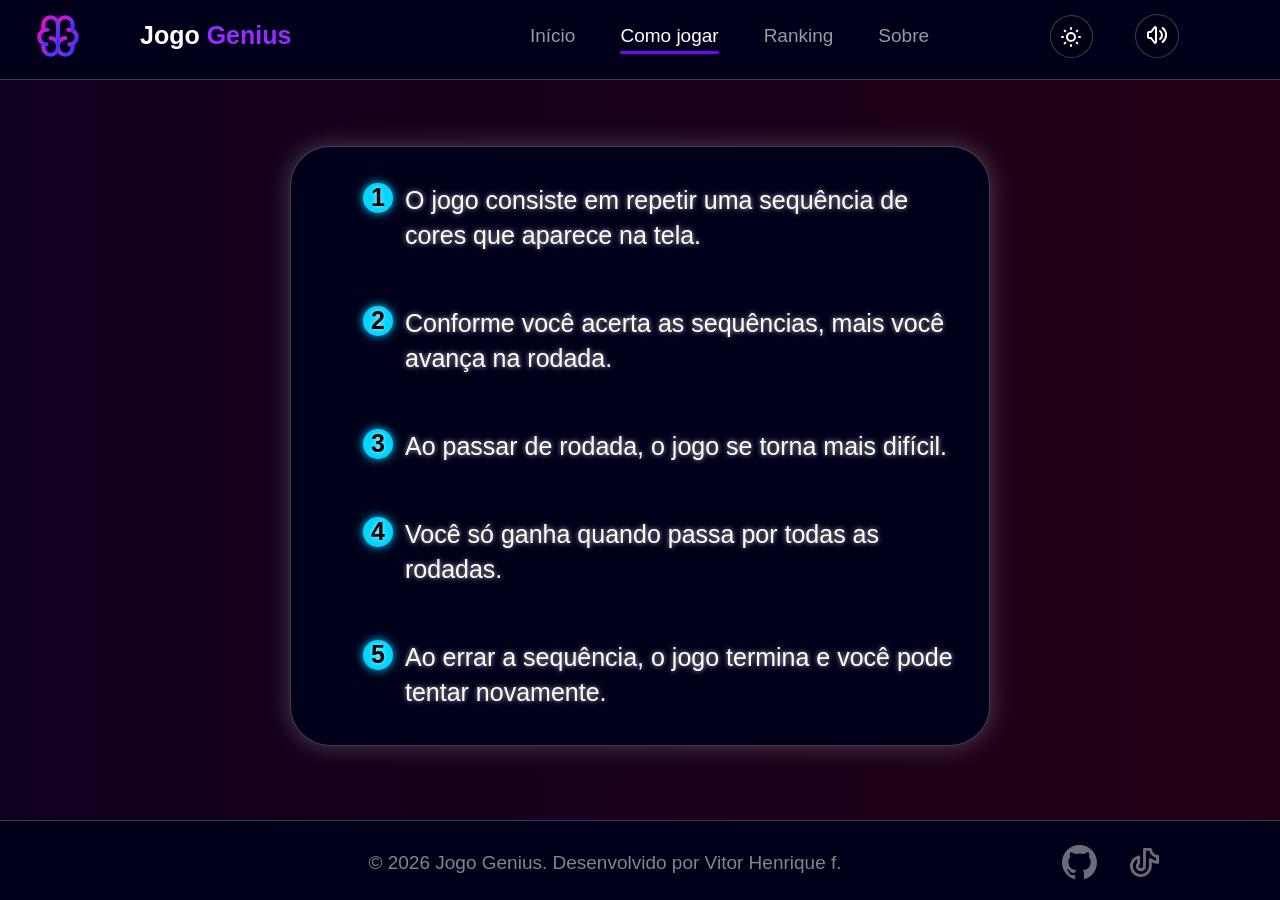
<file: comoJogar.html>
<!DOCTYPE html>
<html lang="pt-BR">
<head>
    <meta charset="UTF-8">
    <meta name="viewport" content="width=device-width, initial-scale=1.0">
    <link rel="icon" type="image/svg+xml" href="assets/brain purple.svg">
    <link rel="stylesheet" href="styleCJ.css">
    <title>Como Jogar</title>
</head>
<body>
    <header> 
        <p id="tMenu">Jogo <span id="tG">Genius</span></p>
        <svg id="brain" xmlns="http://www.w3.org/2000/svg" width="24" height="24" viewBox="0 0 24 24" fill="none" stroke="url(#brainGradient)" stroke-width="2" stroke-linecap="round" stroke-linejoin="round" class="icon icon-tabler icons-tabler-outline icon-tabler-brain"><defs><linearGradient id="brainGradient" x1="0%" y1="0%" x2="100%" y2="100%"><stop offset="0%" stop-color="#ff00cc"/><stop offset="50%" stop-color="#8a2be2"/><stop offset="100%" stop-color="#3333ff"/></linearGradient></defs><path stroke="none" d="M0 0h24v24H0z" fill="none"/><path d="M15.5 13a3.5 3.5 0 0 0 -3.5 3.5v1a3.5 3.5 0 0 0 7 0v-1.8"/><path d="M8.5 13a3.5 3.5 0 0 1 3.5 3.5v1a3.5 3.5 0 0 1 -7 0v-1.8"/><path d="M17.5 16a3.5 3.5 0 0 0 0 -7h-.5"/><path d="M19 9.3v-2.8a3.5 3.5 0 0 0 -7 0"/><path d="M6.5 16a3.5 3.5 0 0 1 0 -7h.5"/><path d="M5 9.3v-2.8a3.5 3.5 0 0 1 7 0v10"/></svg>        <ul class ="menu">
            <li><a href="index.html" id="mInicio">Início</a></li>
            <li><a href="comoJogar.html" id="mComoJogar">Como jogar</a></li>
            <li><a href="ranking.html" id="mRanking">Ranking</a></li>
            <li><a href="sobre.html" id="mSobre">Sobre</a></li> 
        </ul>
        <button id="bModo">
            <svg id="moon" xmlns="http://www.w3.org/2000/svg" width="24" height="24" viewBox="0 0 24 24" fill="none" stroke="currentColor" stroke-width="2" stroke-linecap="round" stroke-linejoin="round" class="icon icon-tabler icons-tabler-outline icon-tabler-moon"><path stroke="none" d="M0 0h24v24H0z" fill="none" /><path d="M12 3c.132 0 .263 0 .393 0a7.5 7.5 0 0 0 7.92 12.446a9 9 0 1 1 -8.313 -12.454l0 .008" /></svg>
        </button>
        <button id="bSom">
            <svg id="som" xmlns="http://www.w3.org/2000/svg" width="24" height="24" viewBox="0 0 24 24" fill="none" stroke="currentColor" stroke-width="2" stroke-linecap="round" stroke-linejoin="round" class="icon icon-tabler icons-tabler-outline icon-tabler-volume"><path stroke="none" d="M0 0h24v24H0z" fill="none" /><path d="M15 8a5 5 0 0 1 0 8" /><path d="M17.7 5a9 9 0 0 1 0 14" /><path d="M6 15h-2a1 1 0 0 1 -1 -1v-4a1 1 0 0 1 1 -1h2l3.5 -4.5a.8 .8 0 0 1 1.5 .5v14a.8 .8 0 0 1 -1.5 .5l-3.5 -4.5" /></svg>
        </button>
    </header>

    <footer>
        <p id="tFooter">© 2026 Jogo Genius. Desenvolvido por Vitor Henrique f.</p>
        <a href="https://github.com/vitor-henrique-f" target="_blank"><svg id="Github" xmlns="http://www.w3.org/2000/svg" width="16" height="16" fill="currentColor" class="bi bi-github" viewBox="0 0 16 16"><path d="M8 0C3.58 0 0 3.58 0 8c0 3.54 2.29 6.53 5.47 7.59.4.07.55-.17.55-.38 0-.19-.01-.82-.01-1.49-2.01.37-2.53-.49-2.69-.94-.09-.23-.48-.94-.82-1.13-.28-.15-.68-.52-.01-.53.63-.01 1.08.58 1.23.82.72 1.21 1.87.87 2.33.66.07-.52.28-.87.51-1.07-1.78-.2-3.64-.89-3.64-3.95 0-.87.31-1.59.82-2.15-.08-.2-.36-1.02.08-2.12 0 0 .67-.21 2.2.82.64-.18 1.32-.27 2-.27s1.36.09 2 .27c1.53-1.04 2.2-.82 2.2-.82.44 1.1.16 1.92.08 2.12.51.56.82 1.27.82 2.15 0 3.07-1.87 3.75-3.65 3.95.29.25.54.73.54 1.48 0 1.07-.01 1.93-.01 2.2 0 .21.15.46.55.38A8.01 8.01 0 0 0 16 8c0-4.42-3.58-8-8-8"/></svg></a>
        <a href="https://www.tiktok.com/@immoth" target="_blank"><svg id="Tiktok" xmlns="http://www.w3.org/2000/svg" width="24" height="24" viewBox="0 0 24 24" fill="none" stroke="currentColor" stroke-width="2" stroke-linecap="round" stroke-linejoin="round" class="icon icon-tabler icons-tabler-outline icon-tabler-brand-tiktok"><path stroke="none" d="M0 0h24v24H0z" fill="none" /><path d="M21 7.917v4.034a9.948 9.948 0 0 1 -5 -1.951v4.5a6.5 6.5 0 1 1 -8 -6.326v4.326a2.5 2.5 0 1 0 4 2v-11.5h4.083a6.005 6.005 0 0 0 4.917 4.917" /></svg></a>
    </footer>

    <div class="box">
        <ol>
            <li id="l1">O jogo consiste em repetir uma sequência de cores que aparece na tela.</li>
            <br>
            <li id="l2">Conforme você acerta as sequências, mais você avança na rodada.</li>
            <br>
            <li id="l3">Ao passar de rodada, o jogo se torna mais difícil.</li>
            <br>
            <li id="l4">Você só ganha quando passa por todas as rodadas.</li>
            <br>
            <li id="l5">Ao errar a sequência, o jogo termina e você pode tentar novamente.</li>
        </ol>
    </div>

    <audio id="bgMusic"></audio>
    <script src="som.js"></script>
    <script src="modo.js"></script>
</body>
</html>
</file>
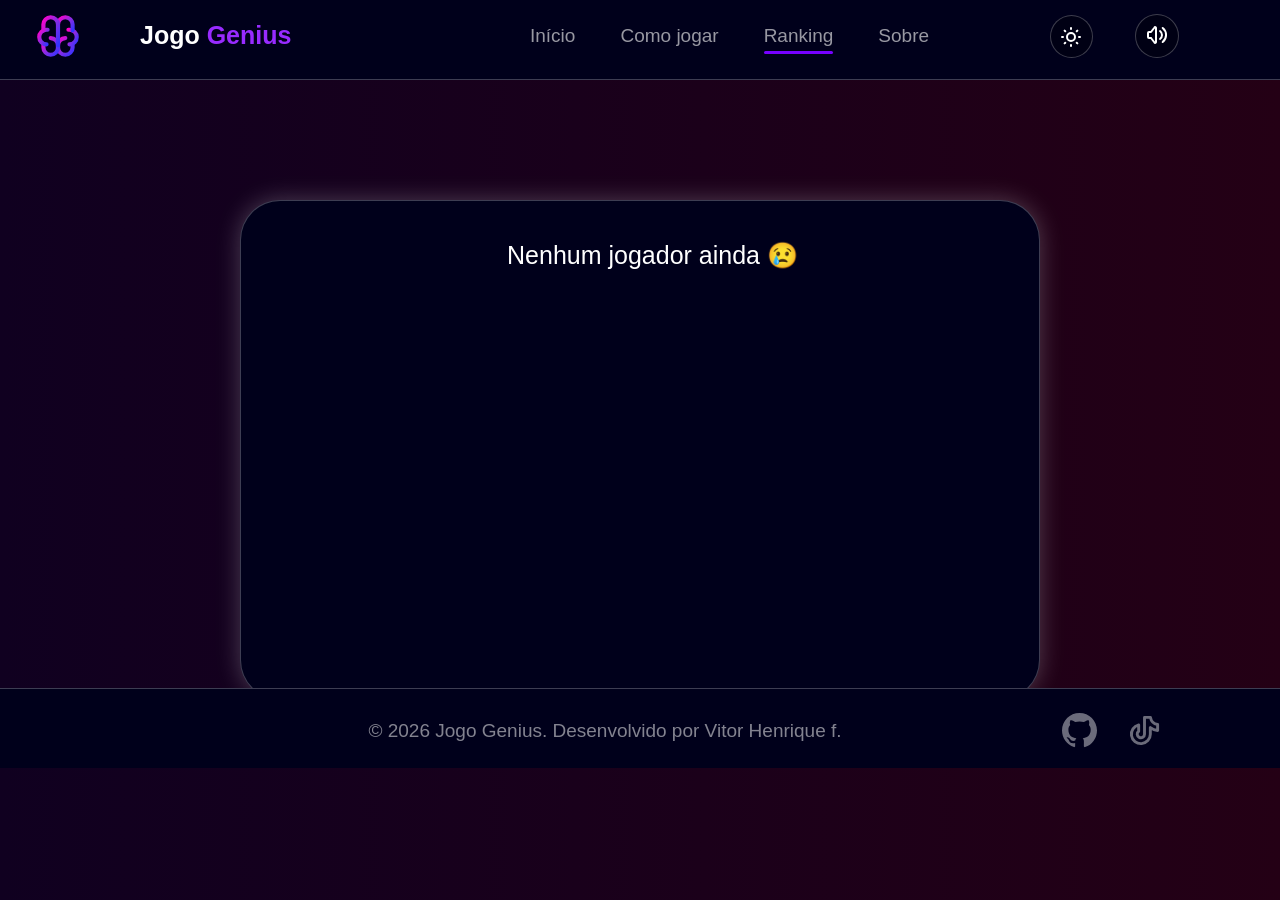
<file: ranking.html>
<!DOCTYPE html>
<html lang="pt-BR">
<head>
    <meta charset="UTF-8">
    <meta name="viewport" content="width=device-width, initial-scale=1.0">
    <link rel="stylesheet" href="styleRKN.css">
    <link rel="icon" type="image/svg+xml" href="assets/brain purple.svg">
    <title>Ranking</title>
</head>
<body>
    <header> 
        <p id="tMenu">Jogo <span id="tG">Genius</span></p>
        <svg id="brain" xmlns="http://www.w3.org/2000/svg" width="24" height="24" viewBox="0 0 24 24" fill="none" stroke="url(#brainGradient)" stroke-width="2" stroke-linecap="round" stroke-linejoin="round" class="icon icon-tabler icons-tabler-outline icon-tabler-brain"><defs><linearGradient id="brainGradient" x1="0%" y1="0%" x2="100%" y2="100%"><stop offset="0%" stop-color="#ff00cc"/><stop offset="50%" stop-color="#8a2be2"/><stop offset="100%" stop-color="#3333ff"/></linearGradient></defs><path stroke="none" d="M0 0h24v24H0z" fill="none"/><path d="M15.5 13a3.5 3.5 0 0 0 -3.5 3.5v1a3.5 3.5 0 0 0 7 0v-1.8"/><path d="M8.5 13a3.5 3.5 0 0 1 3.5 3.5v1a3.5 3.5 0 0 1 -7 0v-1.8"/><path d="M17.5 16a3.5 3.5 0 0 0 0 -7h-.5"/><path d="M19 9.3v-2.8a3.5 3.5 0 0 0 -7 0"/><path d="M6.5 16a3.5 3.5 0 0 1 0 -7h.5"/><path d="M5 9.3v-2.8a3.5 3.5 0 0 1 7 0v10"/></svg>        <ul class ="menu">
            <li><a href="index.html" id="mInicio">Início</a></li>
            <li><a href="comoJogar.html" id="mComoJogar">Como jogar</a></li>
            <li><a href="ranking.html" id="mRanking">Ranking</a></li>
            <li><a href="sobre.html" id="mSobre">Sobre</a></li> 
        </ul>
        <button id="bModo">
            <svg id="moon" xmlns="http://www.w3.org/2000/svg" width="24" height="24" viewBox="0 0 24 24" fill="none" stroke="currentColor" stroke-width="2" stroke-linecap="round" stroke-linejoin="round" class="icon icon-tabler icons-tabler-outline icon-tabler-moon"><path stroke="none" d="M0 0h24v24H0z" fill="none" /><path d="M12 3c.132 0 .263 0 .393 0a7.5 7.5 0 0 0 7.92 12.446a9 9 0 1 1 -8.313 -12.454l0 .008" /></svg>
        </button>
        <button id="bSom">
            <svg id="som" xmlns="http://www.w3.org/2000/svg" width="24" height="24" viewBox="0 0 24 24" fill="none" stroke="currentColor" stroke-width="2" stroke-linecap="round" stroke-linejoin="round" class="icon icon-tabler icons-tabler-outline icon-tabler-volume"><path stroke="none" d="M0 0h24v24H0z" fill="none" /><path d="M15 8a5 5 0 0 1 0 8" /><path d="M17.7 5a9 9 0 0 1 0 14" /><path d="M6 15h-2a1 1 0 0 1 -1 -1v-4a1 1 0 0 1 1 -1h2l3.5 -4.5a.8 .8 0 0 1 1.5 .5v14a.8 .8 0 0 1 -1.5 .5l-3.5 -4.5" /></svg>
        </button>
    </header>

    <footer>
        <p id="tFooter">© 2026 Jogo Genius. Desenvolvido por Vitor Henrique f.</p>
        <a href="https://github.com/vitor-henrique-f" target="_blank"><svg id="Github" xmlns="http://www.w3.org/2000/svg" width="16" height="16" fill="currentColor" class="bi bi-github" viewBox="0 0 16 16"><path d="M8 0C3.58 0 0 3.58 0 8c0 3.54 2.29 6.53 5.47 7.59.4.07.55-.17.55-.38 0-.19-.01-.82-.01-1.49-2.01.37-2.53-.49-2.69-.94-.09-.23-.48-.94-.82-1.13-.28-.15-.68-.52-.01-.53.63-.01 1.08.58 1.23.82.72 1.21 1.87.87 2.33.66.07-.52.28-.87.51-1.07-1.78-.2-3.64-.89-3.64-3.95 0-.87.31-1.59.82-2.15-.08-.2-.36-1.02.08-2.12 0 0 .67-.21 2.2.82.64-.18 1.32-.27 2-.27s1.36.09 2 .27c1.53-1.04 2.2-.82 2.2-.82.44 1.1.16 1.92.08 2.12.51.56.82 1.27.82 2.15 0 3.07-1.87 3.75-3.65 3.95.29.25.54.73.54 1.48 0 1.07-.01 1.93-.01 2.2 0 .21.15.46.55.38A8.01 8.01 0 0 0 16 8c0-4.42-3.58-8-8-8"/></svg></a>
        <a href="https://www.tiktok.com/@immoth" target="_blank"><svg id="Tiktok" xmlns="http://www.w3.org/2000/svg" width="24" height="24" viewBox="0 0 24 24" fill="none" stroke="currentColor" stroke-width="2" stroke-linecap="round" stroke-linejoin="round" class="icon icon-tabler icons-tabler-outline icon-tabler-brand-tiktok"><path stroke="none" d="M0 0h24v24H0z" fill="none" /><path d="M21 7.917v4.034a9.948 9.948 0 0 1 -5 -1.951v4.5a6.5 6.5 0 1 1 -8 -6.326v4.326a2.5 2.5 0 1 0 4 2v-11.5h4.083a6.005 6.005 0 0 0 4.917 4.917" /></svg></a>
    </footer>

    <div class="box">
        <div id="rankingList"></div>
    </div>

    <script src="ranking.js"></script>
    <script src="rankingPage.js"></script>  
    <audio id="bgMusic"></audio>
    <script src="som.js"></script>
    <script src="modo.js"></script>
</body>
</html>
</file>
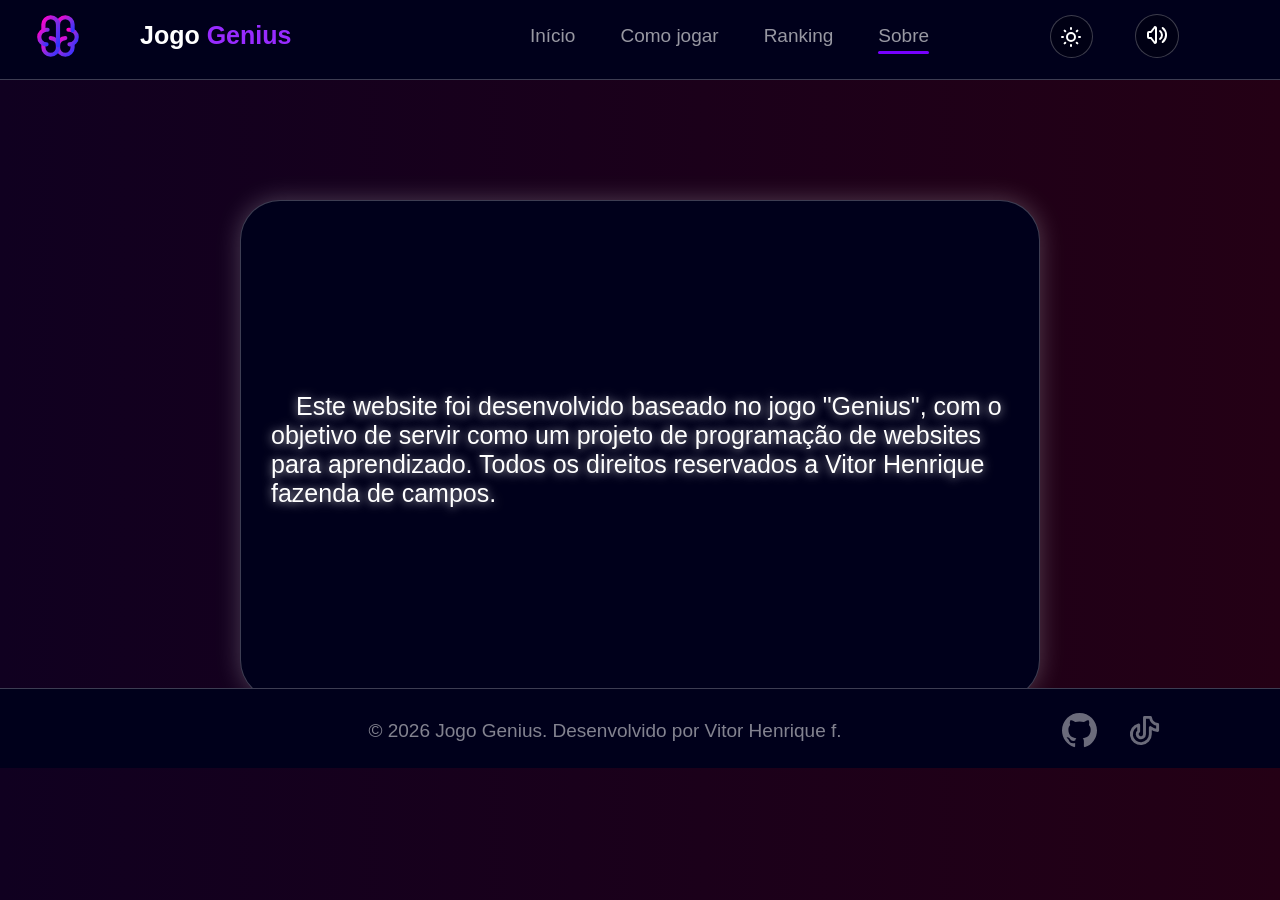
<file: sobre.html>
<!DOCTYPE html>
<html lang="pt-BR">
<head>
    <meta charset="UTF-8">
    <meta name="viewport" content="width=device-width, initial-scale=1.0">
    <link rel="stylesheet" href="styleSOB.css">
    <link rel="icon" type="image/svg+xml" href="assets/brain purple.svg">
    <title>Sobre</title>
</head>
<body>
    <header> 
        <p id="tMenu">Jogo <span id="tG">Genius</span></p>
        <svg id="brain" xmlns="http://www.w3.org/2000/svg" width="24" height="24" viewBox="0 0 24 24" fill="none" stroke="url(#brainGradient)" stroke-width="2" stroke-linecap="round" stroke-linejoin="round" class="icon icon-tabler icons-tabler-outline icon-tabler-brain"><defs><linearGradient id="brainGradient" x1="0%" y1="0%" x2="100%" y2="100%"><stop offset="0%" stop-color="#ff00cc"/><stop offset="50%" stop-color="#8a2be2"/><stop offset="100%" stop-color="#3333ff"/></linearGradient></defs><path stroke="none" d="M0 0h24v24H0z" fill="none"/><path d="M15.5 13a3.5 3.5 0 0 0 -3.5 3.5v1a3.5 3.5 0 0 0 7 0v-1.8"/><path d="M8.5 13a3.5 3.5 0 0 1 3.5 3.5v1a3.5 3.5 0 0 1 -7 0v-1.8"/><path d="M17.5 16a3.5 3.5 0 0 0 0 -7h-.5"/><path d="M19 9.3v-2.8a3.5 3.5 0 0 0 -7 0"/><path d="M6.5 16a3.5 3.5 0 0 1 0 -7h.5"/><path d="M5 9.3v-2.8a3.5 3.5 0 0 1 7 0v10"/></svg>        <ul class ="menu">
            <li><a href="index.html" id="mInicio">Início</a></li>
            <li><a href="comoJogar.html" id="mComoJogar">Como jogar</a></li>
            <li><a href="ranking.html" id="mRanking">Ranking</a></li>
            <li><a href="sobre.html" id="mSobre">Sobre</a></li> 
        </ul>
        <button id="bModo">
            <svg id="moon" xmlns="http://www.w3.org/2000/svg" width="24" height="24" viewBox="0 0 24 24" fill="none" stroke="currentColor" stroke-width="2" stroke-linecap="round" stroke-linejoin="round" class="icon icon-tabler icons-tabler-outline icon-tabler-moon"><path stroke="none" d="M0 0h24v24H0z" fill="none" /><path d="M12 3c.132 0 .263 0 .393 0a7.5 7.5 0 0 0 7.92 12.446a9 9 0 1 1 -8.313 -12.454l0 .008" /></svg>
        </button>
        <button id="bSom">
            <svg id="som" xmlns="http://www.w3.org/2000/svg" width="24" height="24" viewBox="0 0 24 24" fill="none" stroke="currentColor" stroke-width="2" stroke-linecap="round" stroke-linejoin="round" class="icon icon-tabler icons-tabler-outline icon-tabler-volume"><path stroke="none" d="M0 0h24v24H0z" fill="none" /><path d="M15 8a5 5 0 0 1 0 8" /><path d="M17.7 5a9 9 0 0 1 0 14" /><path d="M6 15h-2a1 1 0 0 1 -1 -1v-4a1 1 0 0 1 1 -1h2l3.5 -4.5a.8 .8 0 0 1 1.5 .5v14a.8 .8 0 0 1 -1.5 .5l-3.5 -4.5" /></svg>
        </button>
    </header>

    <footer>
        <p id="tFooter">© 2026 Jogo Genius. Desenvolvido por Vitor Henrique f.</p>
        <a href="https://github.com/vitor-henrique-f" target="_blank"><svg id="Github" xmlns="http://www.w3.org/2000/svg" width="16" height="16" fill="currentColor" class="bi bi-github" viewBox="0 0 16 16"><path d="M8 0C3.58 0 0 3.58 0 8c0 3.54 2.29 6.53 5.47 7.59.4.07.55-.17.55-.38 0-.19-.01-.82-.01-1.49-2.01.37-2.53-.49-2.69-.94-.09-.23-.48-.94-.82-1.13-.28-.15-.68-.52-.01-.53.63-.01 1.08.58 1.23.82.72 1.21 1.87.87 2.33.66.07-.52.28-.87.51-1.07-1.78-.2-3.64-.89-3.64-3.95 0-.87.31-1.59.82-2.15-.08-.2-.36-1.02.08-2.12 0 0 .67-.21 2.2.82.64-.18 1.32-.27 2-.27s1.36.09 2 .27c1.53-1.04 2.2-.82 2.2-.82.44 1.1.16 1.92.08 2.12.51.56.82 1.27.82 2.15 0 3.07-1.87 3.75-3.65 3.95.29.25.54.73.54 1.48 0 1.07-.01 1.93-.01 2.2 0 .21.15.46.55.38A8.01 8.01 0 0 0 16 8c0-4.42-3.58-8-8-8"/></svg></a>
        <a href="https://www.tiktok.com/@immoth" target="_blank"><svg id="Tiktok" xmlns="http://www.w3.org/2000/svg" width="24" height="24" viewBox="0 0 24 24" fill="none" stroke="currentColor" stroke-width="2" stroke-linecap="round" stroke-linejoin="round" class="icon icon-tabler icons-tabler-outline icon-tabler-brand-tiktok"><path stroke="none" d="M0 0h24v24H0z" fill="none" /><path d="M21 7.917v4.034a9.948 9.948 0 0 1 -5 -1.951v4.5a6.5 6.5 0 1 1 -8 -6.326v4.326a2.5 2.5 0 1 0 4 2v-11.5h4.083a6.005 6.005 0 0 0 4.917 4.917" /></svg></a>
    </footer>

    <div class="box">Este website foi desenvolvido baseado no jogo "Genius", com o objetivo de servir como um projeto de programação de websites para aprendizado. Todos os direitos reservados a Vitor Henrique fazenda de campos.</div>

    <audio id="bgMusic"></audio>
    <script src="som.js"></script>
    <script src="modo.js"></script>
</body>
</html>
</file>
<file: styleCJ.css>
* {
  margin: 0;
  padding: 0;
  box-sizing: border-box;
  user-select: none;
}

body {
  height: 100vh;
  background: var(--cBack)
}

header {
  width: 100%;
  position: fixed;
  top: 0;
  left: 0;
  background-color: var(--header);
  height: 80px;  
  border-bottom: rgba(255, 255, 255, 0.24) solid 0.5px;
}

:root {
  --header: rgb(0, 0, 27);
  --fCor: rgb(0, 0, 27);
  --tfCor: rgba(255, 255, 255, 0.514);
  --text: white;
  --tG: rgb(152, 43, 255);
  --lCor: rgba(255, 255, 255, 0.596);
  --lhCor: rgb(255, 255, 255);
  --iCor: white;
  --cBarra: #7700ff;
  --cTiktok: rgba(255, 255, 255, 0.418);
  --cGithub: rgba(255, 255, 255, 0.418);
  --cgtHover: white;
  --cBack: linear-gradient(to right, rgb(16, 0, 32), rgb(36, 0, 21));
  --bBack: rgb(0, 0, 27);
  --cbBorder: rgba(255, 255, 255, 0.24);
  --bShadow: rgba(255, 255, 255, 0.24);
  --lcjCor: white;
  --lcjsCor: rgba(255, 255, 255, 0.692);
}

.light-mode {
  --header: rgb(151, 151, 255);
  --fCor: rgb(151, 151, 255);
  --tfCor: rgba(0, 0, 0, 0.63);
  border-bottom: rgba(0, 0, 0, 0.473) solid 0.5px;
  --footer: #ffffff;
  --text: black;
  --tG: rgb(100, 0, 214);
  --lCor: rgba(0, 0, 0, 0.39);
  --lhCor: rgb(255, 255, 255);
  --iCor: rgb(255, 255, 255);
  --cBarra: #000000;
  --cTiktok: rgb(255, 255, 255);
  --cGithub: rgb(255, 255, 255);
  --cgtHover: rgb(0, 0, 0);
  --cBack: linear-gradient(to right, rgb(189, 27, 121), rgb(73, 0, 156));
  --bBack: rgb(151, 151, 255);
  --cbBorder: rgba(0, 0, 0, 0.411);
  --bShadow: rgba(0, 0, 0, 0.5);
  --lcjCor: rgb(0, 0, 0);
  --lcjsCor: rgba(0, 0, 0, 0.24);
}

#tMenu {
  color: var(--text);
  font-size: 25px;
  font-family: 'Arial', sans-serif;
  padding-top: 21px;
  padding-left: 140px;
  font-weight: bold;
}

#tG {
  color: var(--tG);
}

#bModo {
  background-color: rgb(0, 0, 20);
  width: 43px;
  height: 43px;
  border-radius: 100%;
  border: 1px solid rgba(255, 255, 255, 0.24);
  position: relative;
  left: 87%;
  bottom: 141%;
}

#tBMenu {
  color: white;
  font-family: Arial, Helvetica, sans-serif;
  position: relative;
  left: 6%;
  bottom: 30%;
}

a {
  text-decoration: none;
  user-select: none;
}

p {
  user-select: none;
}

.menu {
  display: flex;
  gap: 45px;
  list-style: none;
  position: relative;
  left: 900px;
  bottom: 79px;
}

#mInicio, #mComoJogar, #mSobre, #mRanking {
  color: var(--lCor);
  font-size: 19px;
  font-family: Arial, Helvetica, sans-serif;
  position: relative;
  transition: color 0.3s ease;
}

#mInicio::after, 
#mComoJogar::after, 
#mSobre::after, 
#mRanking::after {
  content: "";
  position: absolute;
  left: 0;
  bottom: -8px;
  width: 0%;
  height: 3px;
  background: var(--cBarra);
  border-radius: 20px;
  transition: width 0.3s ease;
}

#mInicio:hover,
#mComoJogar:hover,
#mSobre:hover,
#mRanking:hover {
  color: var(--lhCor);
}

#mInicio:hover::after,
#mComoJogar:hover::after,
#mSobre:hover::after,
#mRanking:hover::after {
  width: 100%;
}

#mComoJogar {
  color: var(--iCor);
}

#mComoJogar::after {
  width: 100%;
}

#brain {
  width: 50px;
  height: 50px;
  position: relative;
  bottom: 50%;
  left: 2.6%;
  animation: pulse 5s ease-in-out infinite;
}

@keyframes pulse {
    0%, 100% {
        transform: scale(1);
        filter: drop-shadow(0 0 2px #ff00cc);
    }

    50% {
        transform: scale(1.15);
        filter: drop-shadow(0 0 10px #8a2be2);
    }
}

#moon {
  stroke: white;
  position: relative;
  left: 3%;
  top: 3%;
}

#bModo:hover, #bSom:hover{
  border-color: white;
  transition: border-color 0.8s ease;
  cursor: pointer;
}

footer {
  display: flex;
  align-items: center;
  justify-content: center;
  width: 100%;
  position: relative;
  top: 0;
  left: 0;
  background-color: var(--fCor);
  height: 80px;  
  border-top: rgba(255, 255, 255, 0.24) solid 0.5px;
  top: 820px;
}

#tFooter {
  font-size: 19px;
  color: var(--tfCor);
  font-family: Arial, Helvetica, sans-serif;
  position: relative;
  top: 2px;
}

#Github {
  color: var(--cGithub);
  width: 35px;
  height: 35px;
  position: relative;
  left: 220px;
  top: 4px; 
}

#Github:hover, #Tiktok:hover {
  color: var(--cgtHover);
  transition: color 0.5s ease;
}

#Tiktok {
  color: var(--cTiktok);
  width: 35px;
  height: 35px;
  position: relative;
  left: 250px;
  top: 4px; 
}

.box {
  width: 700px;
  height: 600px;
  background-color: var(--bBack);
  border-radius: 40px;
  border: 1px solid var(--cbBorder);
  box-shadow: 0 0 23px var(--bShadow);
  position: absolute;
  top: 50%;
  left: 50%;
  bottom: 0%;
  transform: translate(-50%, -50%);
  display: flex;
  align-items: center;
  justify-content: center;
  color: white;
  font-family: Arial, Helvetica, sans-serif;
  font-size: 25px;
  padding: 50px;
  text-indent: 1em;
  z-index: -1;
}

#l1, #l2, #l3, #l4, #l5 {
  position: relative;
  left: 22px;
  color: var(--lcjCor);
  text-shadow: 0 0 5px var(--lcjsCor);
}

ol {
    list-style: none;
    counter-reset: item;
    padding: 0;
    margin: 0;
}

ol li {
    counter-increment: item;
    display: flex;
    align-items: flex-start;
    gap: 12px;
    margin: 12px 0;
    line-height: 1.4;
}

ol li::before {
    content: counter(item);
    width: 30px;
    height: 30px;
    flex-shrink: 0;

    display: flex;
    align-items: center;
    justify-content: center;

    background: #00d4ff;
    color: #000;
    border-radius: 50%;
    font-weight: bold;

    box-shadow: 0 0 10px #00d4ff;
}

.box {
    text-indent: 0;
}

#bSom {
  background-color: rgb(0, 0, 20);
  width: 44px;
  height: 44px;
  border-radius: 100%;
  border: 1px solid rgba(255, 255, 255, 0.24);
  position: relative;
  left: 88.5%;
  bottom: 142%;
}

#som {
  stroke: white;
  position: relative;
  top: 1px;
}

#mut {
  stroke: white;
  position: relative;
  top: 1px;
}

#sun {
  stroke: white;
  position: relative;
  top: 4.5%;
}

@media (max-width: 1500px) {
  .menu {
    left: 530px;
  }

  #bSom {
    left: 85%;
  }

  .box {
    top: 446px;
  }

  #bModo {
    left: 82%;
  }

  .side-panel {
    right: 60px;
  }

  body{
    overflow: auto;
  }

  * {
  scrollbar-width: thin;
  scrollbar-color: #000000;
  }

*::-webkit-scrollbar {
  width: 8px;
  height: 8px;
  }

*::-webkit-scrollbar-track {
  background-color: transparent;
  }

*::-webkit-scrollbar-thumb {
  background: #000000;
  border-radius: 999px;
  }

*::-webkit-scrollbar-thumb:hover {
  background: #ffffff;
  }
}
</file>
<file: styleRKN.css>
* {
  margin: 0;
  padding: 0;
  box-sizing: border-box;
  user-select: none;
}

body {
  height: 100vh;
  background: var(--cBack)
}

header {
  width: 100%;
  position: fixed;
  top: 0;
  left: 0;
  background-color: var(--header);
  height: 80px;  
  border-bottom: rgba(255, 255, 255, 0.24) solid 0.5px;
}

:root {
  --header: rgb(0, 0, 27);
  --fCor: rgb(0, 0, 27);
  --tfCor: rgba(255, 255, 255, 0.514);
  --text: white;
  --tG: rgb(152, 43, 255);
  --lCor: rgba(255, 255, 255, 0.596);
  --lhCor: rgb(255, 255, 255);
  --iCor: white;
  --cBarra: #7700ff;
  --cTiktok: rgba(255, 255, 255, 0.418);
  --cGithub: rgba(255, 255, 255, 0.418);
  --cgtHover: white;
  --cBack: linear-gradient(to right, rgb(16, 0, 32), rgb(36, 0, 21));
  --bBack: rgb(0, 0, 27);
  --cbBorder: rgba(255, 255, 255, 0.24);
  --bShadow: rgba(255, 255, 255, 0.24);
  --rnCor: #b36cff;
  --riText: white;
  --rsCor: #00eaff;
}

.light-mode {
  --header: rgb(151, 151, 255);
  --fCor: rgb(151, 151, 255);
  --tfCor: rgba(0, 0, 0, 0.63);
  border-bottom: rgba(0, 0, 0, 0.473) solid 0.5px;
  --footer: #ffffff;
  --text: black;
  --tG: rgb(100, 0, 214);
  --lCor: rgba(0, 0, 0, 0.39);
  --lhCor: rgb(255, 255, 255);
  --iCor: rgb(255, 255, 255);
  --cBarra: #000000;
  --cTiktok: rgb(255, 255, 255);
  --cGithub: rgb(255, 255, 255);
  --cgtHover: rgb(0, 0, 0);
  --cBack: linear-gradient(to right, rgb(189, 27, 121), rgb(73, 0, 156));
  --bBack: rgb(151, 151, 255);
  --cbBorder: rgba(0, 0, 0, 0.411);
  --bShadow: rgba(0, 0, 0, 0.5);
  --rnCor: #7b00ff;
  --riText: rgb(0, 0, 0);
  --rsCor: #000000;
}

#tMenu {
  color: var(--text);
  font-size: 25px;
  font-family: 'Arial', sans-serif;
  padding-top: 21px;
  padding-left: 140px;
  font-weight: bold;
}

#tG {
  color: var(--tG);
}

#bModo {
  background-color: rgb(0, 0, 20);
  width: 43px;
  height: 43px;
  border-radius: 100%;
  border: 1px solid rgba(255, 255, 255, 0.24);
  position: relative;
  left: 87%;
  bottom: 141%;
}

#tBMenu {
  color: white;
  font-family: Arial, Helvetica, sans-serif;
  position: relative;
  left: 6%;
  bottom: 30%;
}

a {
  text-decoration: none;
  user-select: none;
}

p {
  user-select: none;
}

.menu {
  display: flex;
  gap: 45px;
  list-style: none;
  position: relative;
  left: 900px;
  bottom: 79px;
}

#mInicio, #mComoJogar, #mSobre, #mRanking {
  color: var(--lCor);
  font-size: 19px;
  font-family: Arial, Helvetica, sans-serif;
  position: relative;
  transition: color 0.3s ease;
}

#mInicio::after, 
#mComoJogar::after, 
#mSobre::after, 
#mRanking::after {
  content: "";
  position: absolute;
  left: 0;
  bottom: -8px;
  width: 0%;
  height: 3px;
  background: var(--cBarra);
  border-radius: 20px;
  transition: width 0.3s ease;
}

#mInicio:hover,
#mComoJogar:hover,
#mSobre:hover,
#mRanking:hover {
  color: var(--lhCor);
}

#mInicio:hover::after,
#mComoJogar:hover::after,
#mSobre:hover::after,
#mRanking:hover::after {
  width: 100%;
}

#mRanking {
  color: var(--lCor);
}

#mRanking::after {
  width: 100%;
}

#brain {
  width: 50px;
  height: 50px;
  position: relative;
  bottom: 50%;
  left: 2.6%;
  animation: pulse 5s ease-in-out infinite;
}

@keyframes pulse {
    0%, 100% {
        transform: scale(1);
        filter: drop-shadow(0 0 2px #ff00cc);
    }

    50% {
        transform: scale(1.15);
        filter: drop-shadow(0 0 10px #8a2be2);
    }
}

#moon {
  stroke: white;
  position: relative;
  left: 3%;
  top: 3%;
}

#bModo:hover, #bSom:hover{
  border-color: white;
  transition: border-color 0.8s ease;
  cursor: pointer;
}

footer {
  display: flex;
  align-items: center;
  justify-content: center;
  width: 100%;
  position: relative;
  top: 0;
  left: 0;
  background-color: var(--fCor);
  height: 80px;  
  border-top: rgba(255, 255, 255, 0.24) solid 0.5px;
  top: 820px;
}

#tFooter {
  font-size: 19px;
  color: var(--tfCor);
  font-family: Arial, Helvetica, sans-serif;
  position: relative;
  top: 2px;
}

#Github {
  color: var(--cGithub);
  width: 35px;
  height: 35px;
  position: relative;
  left: 220px;
  top: 4px; 
}

#Github:hover, #Tiktok:hover {
  color: var(--cgtHover);
  transition: color 0.5s ease;
}

#Tiktok {
  color: var(--cTiktok);
  width: 35px;
  height: 35px;
  position: relative;
  left: 250px;
  top: 4px; 
}

.box {
  width: 800px;
  height: 500px;
  background-color: var(--bBack);
  border-radius: 40px;
  border: 1px solid var(--cbBorder);
  box-shadow: 0 0 23px var(--bShadow);
  position: absolute;
  top: 50%;
  left: 50%;
  transform: translate(-50%, -50%);
  display: flex;
  align-items: center;
  justify-content: center;
  color: white;
  font-family: Arial, Helvetica, sans-serif;
  font-size: 25px;
  padding: 30px;
  text-indent: 1em;
  z-index: -1;
}

#bSom {
  background-color: rgb(0, 0, 20);
  width: 44px;
  height: 44px;
  border-radius: 100%;
  border: 1px solid rgba(255, 255, 255, 0.24);
  position: relative;
  left: 88.5%;
  bottom: 142%;
}

#som {
  stroke: white;
  position: relative;
  top: 1px;
}

#mut {
  stroke: white;
  position: relative;
  top: 1px;
}

#sun {
  stroke: white;
  position: relative;
  top: 4.5%;
}

#rankingList {
  width: 100%;
  height: 100%;
  overflow-y: auto;

  display: flex;
  flex-direction: column;
  gap: 15px;

  padding: 10px;
}

.ranking-item {
  display: flex;
  justify-content: space-between;
  align-items: center;

  padding: 15px 20px;

  background: rgba(255, 255, 255, 0.05);
  border: 1px solid rgba(255, 255, 255, 0.12);
  border-radius: 12px;

  font-family: Arial, Helvetica, sans-serif;
  color: var(--riText);

  transition: 0.2s ease;
}

.ranking-item:hover {
  transform: scale(1.02);
  background: rgba(255, 255, 255, 0.08);
}

.ranking-pos {
  font-weight: bold;
  color: var(--rnCor);
}

.ranking-name {
  flex: 1;
  margin-left: 15px;
}

.ranking-score {
  font-weight: bold;
  color: var(--rsCor);
}

@media (max-width: 1500px) {
  .menu {
    left: 530px;
  }

  footer{
    top: 688px;
  }

  #bSom {
    left: 85%;
  }

  #bModo {
    left: 82%;
  }

  .side-panel {
    right: 60px;
  }

  body{
    overflow: auto;
  }

  * {
  scrollbar-width: thin;
  scrollbar-color: #000000;
  }

*::-webkit-scrollbar {
  width: 8px;
  height: 8px;
  }

*::-webkit-scrollbar-track {
  background-color: transparent;
  }

*::-webkit-scrollbar-thumb {
  background: #000000;
  border-radius: 999px;
  }

*::-webkit-scrollbar-thumb:hover {
  background: #ffffff;
  }
}
</file>
<file: styleSOB.css>
* {
  margin: 0;
  padding: 0;
  box-sizing: border-box;
  user-select: none;
}

body {
  height: 100vh;
  background: var(--cBack)
}

header {
  width: 100%;
  position: fixed;
  top: 0;
  left: 0;
  background-color: var(--header);
  height: 80px;  
  border-bottom: rgba(255, 255, 255, 0.24) solid 0.5px;
}

:root {
  --header: rgb(0, 0, 27);
  --fCor: rgb(0, 0, 27);
  --tfCor: rgba(255, 255, 255, 0.514);
  --text: white;
  --tG: rgb(152, 43, 255);
  --lCor: rgba(255, 255, 255, 0.596);
  --lhCor: rgb(255, 255, 255);
  --iCor: white;
  --cBarra: #7700ff;
  --cTiktok: rgba(255, 255, 255, 0.418);
  --cGithub: rgba(255, 255, 255, 0.418);
  --cgtHover: white;
  --cBack: linear-gradient(to right, rgb(16, 0, 32), rgb(36, 0, 21));
  --bBack: rgb(0, 0, 27);
  --cbBorder: rgba(255, 255, 255, 0.24);
  --bShadow: rgba(255, 255, 255, 0.24);
  --tBox: rgb(255, 255, 255);
  --tbShadow: rgba(255, 255, 255, 0.733);
}

.light-mode {
  --header: rgb(151, 151, 255);
  --fCor: rgb(151, 151, 255);
  --tfCor: rgba(0, 0, 0, 0.63);
  border-bottom: rgba(0, 0, 0, 0.473) solid 0.5px;
  --footer: #ffffff;
  --text: black;
  --tG: rgb(100, 0, 214);
  --lCor: rgba(0, 0, 0, 0.39);
  --lhCor: rgb(255, 255, 255);
  --iCor: rgb(255, 255, 255);
  --cBarra: #000000;
  --cTiktok: rgb(255, 255, 255);
  --cGithub: rgb(255, 255, 255);
  --cgtHover: rgb(0, 0, 0);
  --cBack: linear-gradient(to right, rgb(189, 27, 121), rgb(73, 0, 156));
  --bBack: rgb(151, 151, 255);
  --cbBorder: rgba(0, 0, 0, 0.411);
  --bShadow: rgba(0, 0, 0, 0.5);
  --tBox: rgb(0, 0, 0);
  --tbShadow: rgba(0, 0, 0, 0.281);
}

#tMenu {
  color: var(--text);
  font-size: 25px;
  font-family: 'Arial', sans-serif;
  padding-top: 21px;
  padding-left: 140px;
  font-weight: bold;
}

#tG {
  color: var(--tG);
}

#bModo {
  background-color: rgb(0, 0, 20);
  width: 43px;
  height: 43px;
  border-radius: 100%;
  border: 1px solid rgba(255, 255, 255, 0.24);
  position: relative;
  left: 87%;
  bottom: 141%;
}

#tBMenu {
  color: white;
  font-family: Arial, Helvetica, sans-serif;
  position: relative;
  left: 6%;
  bottom: 30%;
}

a {
  text-decoration: none;
  user-select: none;
}

p {
  user-select: none;
}

.menu {
  display: flex;
  gap: 45px;
  list-style: none;
  position: relative;
  left: 900px;
  bottom: 79px;
}

#mInicio, #mComoJogar, #mSobre, #mRanking {
  color: var(--lCor);
  font-size: 19px;
  font-family: Arial, Helvetica, sans-serif;
  position: relative;
  transition: color 0.3s ease;
}

#mInicio::after, 
#mComoJogar::after, 
#mSobre::after, 
#mRanking::after {
  content: "";
  position: absolute;
  left: 0;
  bottom: -8px;
  width: 0%;
  height: 3px;
  background: var(--cBarra);
  border-radius: 20px;
  transition: width 0.3s ease;
}

#mInicio:hover,
#mComoJogar:hover,
#mSobre:hover,
#mRanking:hover {
  color: var(--lhCor);
}

#mInicio:hover::after,
#mComoJogar:hover::after,
#mSobre:hover::after,
#mRanking:hover::after {
  width: 100%;
}

#mSobre {
  color: var(--lCor);
}

#mSobre::after {
  width: 100%;
}

#brain {
  width: 50px;
  height: 50px;
  position: relative;
  bottom: 50%;
  left: 2.6%;
  animation: pulse 5s ease-in-out infinite;
}

@keyframes pulse {
    0%, 100% {
        transform: scale(1);
        filter: drop-shadow(0 0 2px #ff00cc);
    }

    50% {
        transform: scale(1.15);
        filter: drop-shadow(0 0 10px #8a2be2);
    }
}

#moon {
  stroke: white;
  position: relative;
  left: 3%;
  top: 3%;
}

#bModo:hover, #bSom:hover{
  border-color: white;
  transition: border-color 0.8s ease;
  cursor: pointer;
}

footer {
  display: flex;
  align-items: center;
  justify-content: center;
  width: 100%;
  position: relative;
  top: 0;
  left: 0;
  background-color: var(--fCor);
  height: 80px;  
  border-top: rgba(255, 255, 255, 0.24) solid 0.5px;
  top: 820px;
}

#tFooter {
  font-size: 19px;
  color: var(--tfCor);
  font-family: Arial, Helvetica, sans-serif;
  position: relative;
  top: 2px;
}

#Github {
  color: var(--cGithub);
  width: 35px;
  height: 35px;
  position: relative;
  left: 220px;
  top: 4px; 
}

#Github:hover, #Tiktok:hover {
  color: var(--cgtHover);
  transition: color 0.5s ease;
}

#Tiktok {
  color: var(--cTiktok);
  width: 35px;
  height: 35px;
  position: relative;
  left: 250px;
  top: 4px; 
}

.box {
  width: 800px;
  height: 500px;
  background-color: var(--bBack);
  border-radius: 40px;
  border: 1px solid var(--cbBorder);
  box-shadow: 0 0 23px var(--bShadow);
  position: absolute;
  top: 50%;
  left: 50%;
  transform: translate(-50%, -50%);
  display: flex;
  align-items: center;
  justify-content: center;
  color: var(--tBox);
  font-family: Arial, Helvetica, sans-serif;
  font-size: 25px;
  padding: 30px;
  text-indent: 1em;
  text-shadow: 0px 1px 10px var(--tbShadow);
  z-index: -1;
}

#bSom {
  background-color: rgb(0, 0, 20);
  width: 44px;
  height: 44px;
  border-radius: 100%;
  border: 1px solid rgba(255, 255, 255, 0.24);
  position: relative;
  left: 88.5%;
  bottom: 142%;
}

#som {
  stroke: white;
  position: relative;
  top: 1px;
}

#mut {
  stroke: white;
  position: relative;
  top: 1px;
}

#sun {
  stroke: white;
  position: relative;
  top: 4.5%;
}

@media (max-width: 1500px) {
  .menu {
    left: 530px;
  }

  footer {
    top: 688px;
  }
  
  #bSom {
    left: 85%;
  }

  #bModo {
    left: 82%;
  }

  .side-panel {
    right: 60px;
  }

  body{
    overflow: auto;
  }

  * {
  scrollbar-width: thin;
  scrollbar-color: #000000;
  }

*::-webkit-scrollbar {
  width: 8px;
  height: 8px;
  }

*::-webkit-scrollbar-track {
  background-color: transparent;
  }

*::-webkit-scrollbar-thumb {
  background: #000000;
  border-radius: 999px;
  }

*::-webkit-scrollbar-thumb:hover {
  background: #ffffff;
  }
}
</file>
